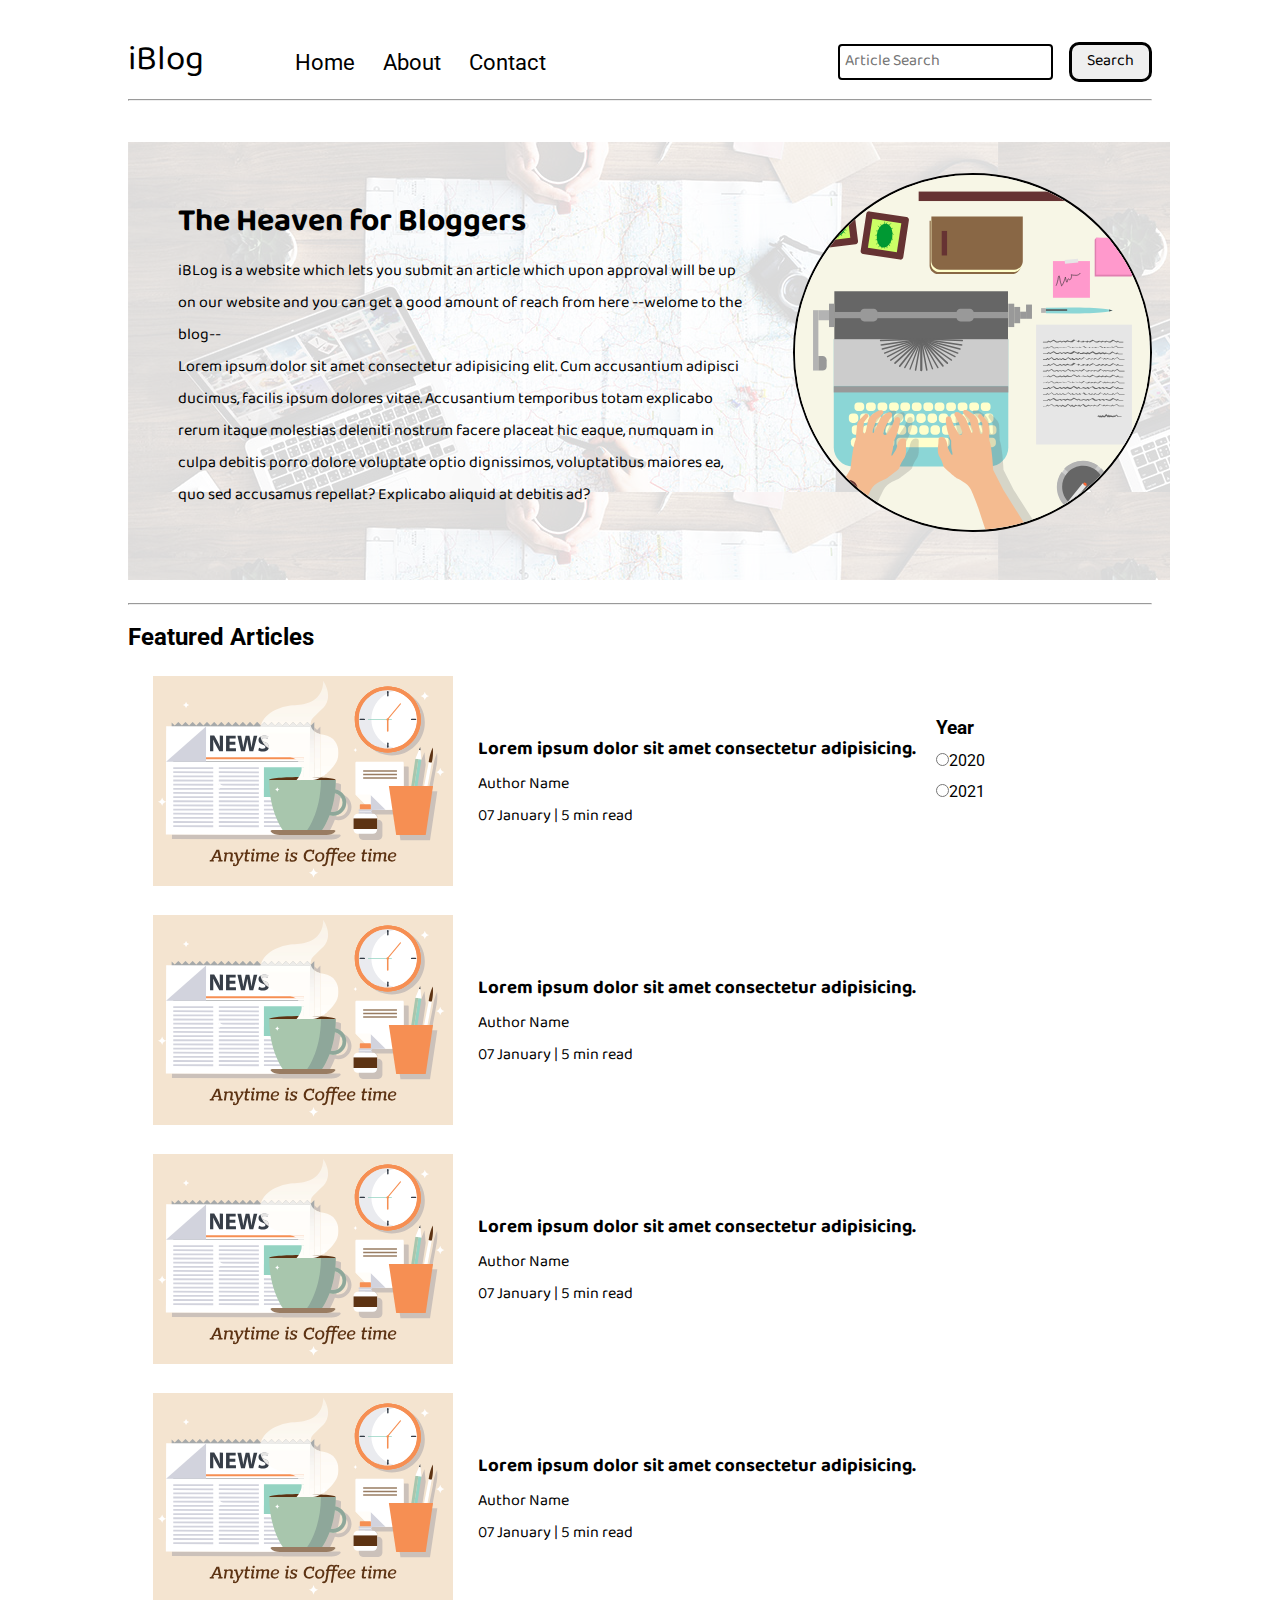
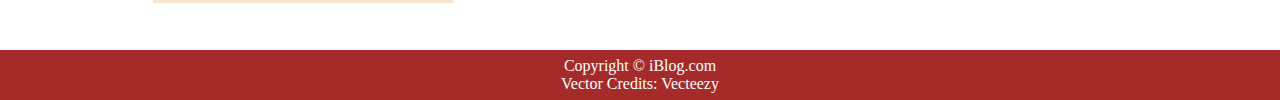
<file: index.html>
<!DOCTYPE html>
<html lang="en">

<head>
    <meta charset="UTF-8">
    <meta name="viewport" content="width=device-width, initial-scale=1.0">
    <title>iBlog - Heaven for bloggers</title>
    <link rel="stylesheet" href="css/style.css">
    <link rel="stylesheet" href="css/utils.css">
    <link rel="stylesheet" href="css/mobile.css">
</head>

<body>
    <nav class="navigation max-width-1 m-auto">
        <div class="nav-left">
            <span>iBlog</span>
            <ul>
                <li><a href="./index.html">Home</a></li>
                <li><a href="#">About</a></li>
                <li><a href="./contact.html">Contact</a></li>
            </ul>
        </div>
        <div class="nav-right">
            <form action="./search.html" method="GET">
                <input class="form-input" type="text" placeholder="Article Search" name="query">
                <button class="btn">Search</button>
            </form>
            
        </div>
    </nav>

    <div class="max-width-1 m-auto">
        <hr>
    </div>
    <div class="content max-width-1 m-auto my-32">
        <div class="content-left">
            <h1>The Heaven for Bloggers</h1>
            <p>iBLog is a website which lets you submit an article which
                upon approval will be up on our website and you can get a
                good amount of reach from here --welome to the blog--</p>
            <p>Lorem ipsum dolor sit amet consectetur adipisicing elit. Cum
                accusantium adipisci ducimus, facilis ipsum dolores vitae.
                Accusantium temporibus totam explicabo rerum itaque
                molestias deleniti nostrum facere placeat hic eaque, numquam
                in culpa debitis porro dolore voluptate optio dignissimos,
                voluptatibus maiores ea, quo sed accusamus repellat?
                Explicabo aliquid at debitis ad?</p>
        </div>
        <div class="content-right">
            <img src="img/home.svg" alt="iBlog" >
        </div>
    </div>

    <div class="max-width-1 m-auto">
        <hr>
    </div>

    <div class="home-articles max-width-1 m-auto font2">
        
        <h2>Featured Articles</h2>
        <div class="year-box adjust-year">
            <div>
                <h3>Year</h3>
            </div>
            <div>
                <input type="radio" name="year" id="">2020
            </div>
            <div>
                <input type="radio" name="year" id="">2021
            </div>
        </div>
        <div class="home-article">
            <div class="home-article-img">
                <img src="img/D_18.svg" alt="article">
            </div>
            <div class="home-article-content font1">
                <a href="./blogpost.html">
                    <h3>Lorem ipsum dolor sit amet consectetur adipisicing.</h3>
                </a>
                <div>Author Name</div>
                <span>07 January | 5 min read</span>
            </div>
        </div>
        <div class="home-article">
            <div class="home-article-img">
                <img src="img/D_18.svg" alt="article">
            </div>
            <div class="home-article-content font1">
                <a href="./blogpost.html">
                    <h3>Lorem ipsum dolor sit amet consectetur adipisicing.</h3>
                </a>
                <div>Author Name</div>
                <span>07 January | 5 min read</span>
            </div>
        </div>
        <div class="home-article">
            <div class="home-article-img">
                <img src="img/D_18.svg" alt="article">
            </div>
            <div class="home-article-content font1">
                <a href="./blogpost.html">
                    <h3>Lorem ipsum dolor sit amet consectetur adipisicing.</h3>
                </a>
                <div>Author Name</div>
                <span>07 January | 5 min read</span>
            </div>
        </div>
        <div class="home-article">
            <div class="home-article-img">
                <img src="img/D_18.svg" alt="article">
            </div>
            <div class="home-article-content font1">
                <a href="./blogpost.html">
                    <h3>Lorem ipsum dolor sit amet consectetur adipisicing.</h3>
                </a>
                <div>Author Name</div>
                <span>07 January | 5 min read</span>
            </div>
        </div>
    </div>

    <div class="footer">
        Copyright &copy; iBlog.com<a href="https://www.vecteezy.com/free-vector/typing">Vector
            Credits: Vecteezy</a>
    </div>
</body>

</html>
</file>
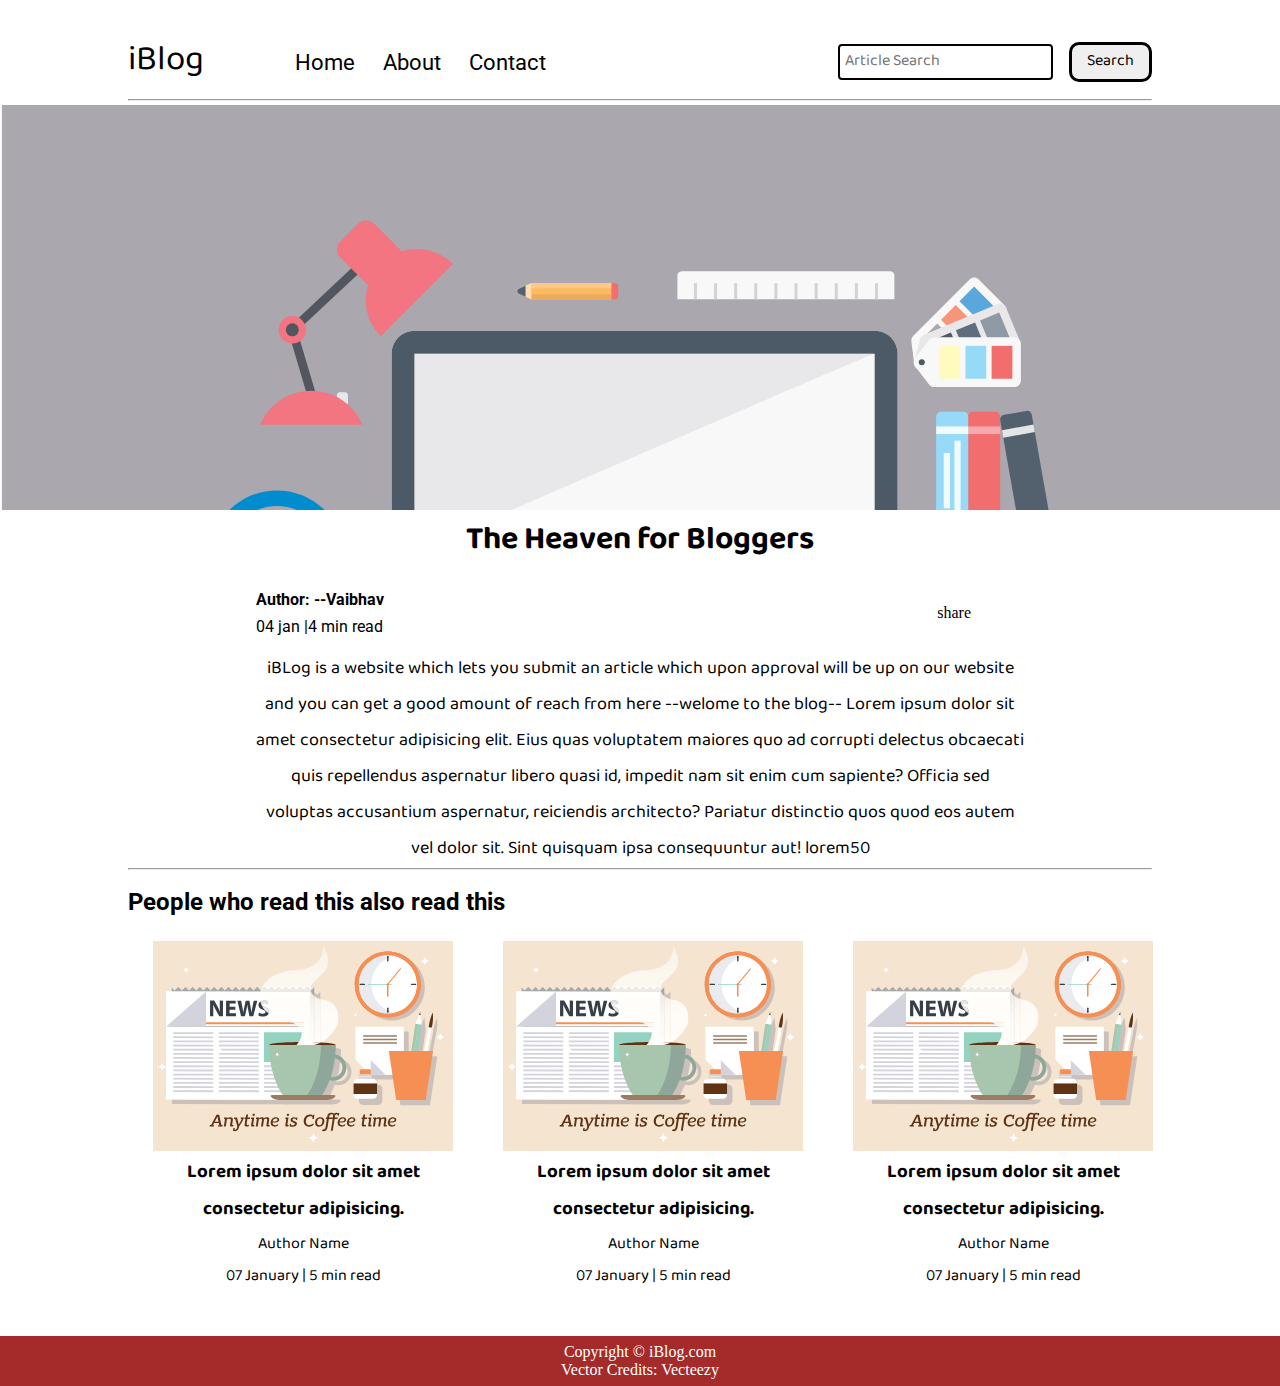
<file: blogpost.html>
<!DOCTYPE html>
<html lang="en">

<head>
    <meta charset="UTF-8">
    <meta name="viewport" content="width=device-width, initial-scale=1.0">
    <title>iBlog - Heaven for bloggers</title>
    <link rel="stylesheet" href="css/style.css">
    <link rel="stylesheet" href="css/utils.css">
    <link rel="stylesheet" href="css/blogpost.css">
    <link rel="stylesheet" href="css/mobile.css">
</head>

<body>
    <nav class="navigation max-width-1 m-auto">
        <div class="nav-left">
            <span>iBlog</span>
            <ul>
                <li><a href="./index.html">Home</a></li>
                <li><a href="#">About</a></li>
                <li><a href="./contact.html">Contact</a></li>
            </ul>
        </div>
        <div class="nav-right">
            <form action="./search.html" method="GET">
                <input class="form-input" type="text" placeholder="Article Search" name="query">
                <button class="btn">Search</button>
            </form>
            
        </div>
    </nav>
    <div class="max-width-1 m-auto">
        <hr>
    </div>
    <div class="post-img">
        <img src="./img/desktop.svg" alt="">
    </div>
    <div class="blog-post-content max-width-2 m-auto my-12">
            <h1 class="font1">The Heaven for Bloggers</h1>
            <div class="blogpost-meta">
                <div class="author-info">
                    <div>
                        <b>
                           Author:  --Vaibhav
                        </b>
                    </div>
                    <div>
                        04 jan |4 min read
                    </div>
                </div>
                <div class="social">
                    share
                </div>
                
            </div>
            <p class="font1">iBLog is a website which lets you submit an article which
                upon approval will be up on our website and you can get a
                good amount of reach from here --welome to the blog-- Lorem ipsum dolor sit amet consectetur adipisicing elit. Eius quas voluptatem maiores quo ad corrupti delectus obcaecati quis repellendus aspernatur libero quasi id, impedit nam sit enim cum sapiente? Officia sed voluptas accusantium aspernatur, reiciendis architecto? Pariatur distinctio quos quod eos autem vel dolor sit. Sint quisquam ipsa consequuntur aut! lorem50</p>
    </div>

    <div class="max-width-1 m-auto">
        <hr>
    </div>

    <div class="home-articles max-width-1 m-auto font2">
        <h2>People who read this also read this</h2>
        <div class="row">
            <div class="home-article more-post">
                <div class="home-article-img">
                    <img src="img/D_18.svg" alt="article">
                </div>
                <div class="home-article-content font1 center">
                    <a href="./blogpost.html">
                        <h3>Lorem ipsum dolor sit amet consectetur adipisicing.</h3>
                    </a>
                    <div>Author Name</div>
                    <span>07 January | 5 min read</span>
                </div>
            </div>
            <div class="home-article more-post">
                <div class="home-article-img">
                    <img src="img/D_18.svg" alt="article">
                </div>
                <div class="home-article-content font1 center">
                    <a href="./blogpost.html">
                        <h3>Lorem ipsum dolor sit amet consectetur adipisicing.</h3>
                    </a>
                    <div>Author Name</div>
                    <span>07 January | 5 min read</span>
                </div>
            </div>
            <div class="home-article more-post">
                <div class="home-article-img">
                    <img src="img/D_18.svg" alt="article">
                </div>
                <div class="home-article-content font1 center">
                    <a href="./blogpost.html">
                        <h3>Lorem ipsum dolor sit amet consectetur adipisicing.</h3>
                    </a>
                    <div>Author Name</div>
                    <span>07 January | 5 min read</span>
                </div>
            </div>

        </div>
    </div>

    <div class="footer">
        Copyright &copy; iBlog.com<a href="https://www.vecteezy.com/free-vector/typing">Vector
            Credits: Vecteezy</a>
    </div>
</body>

</html>
</file>
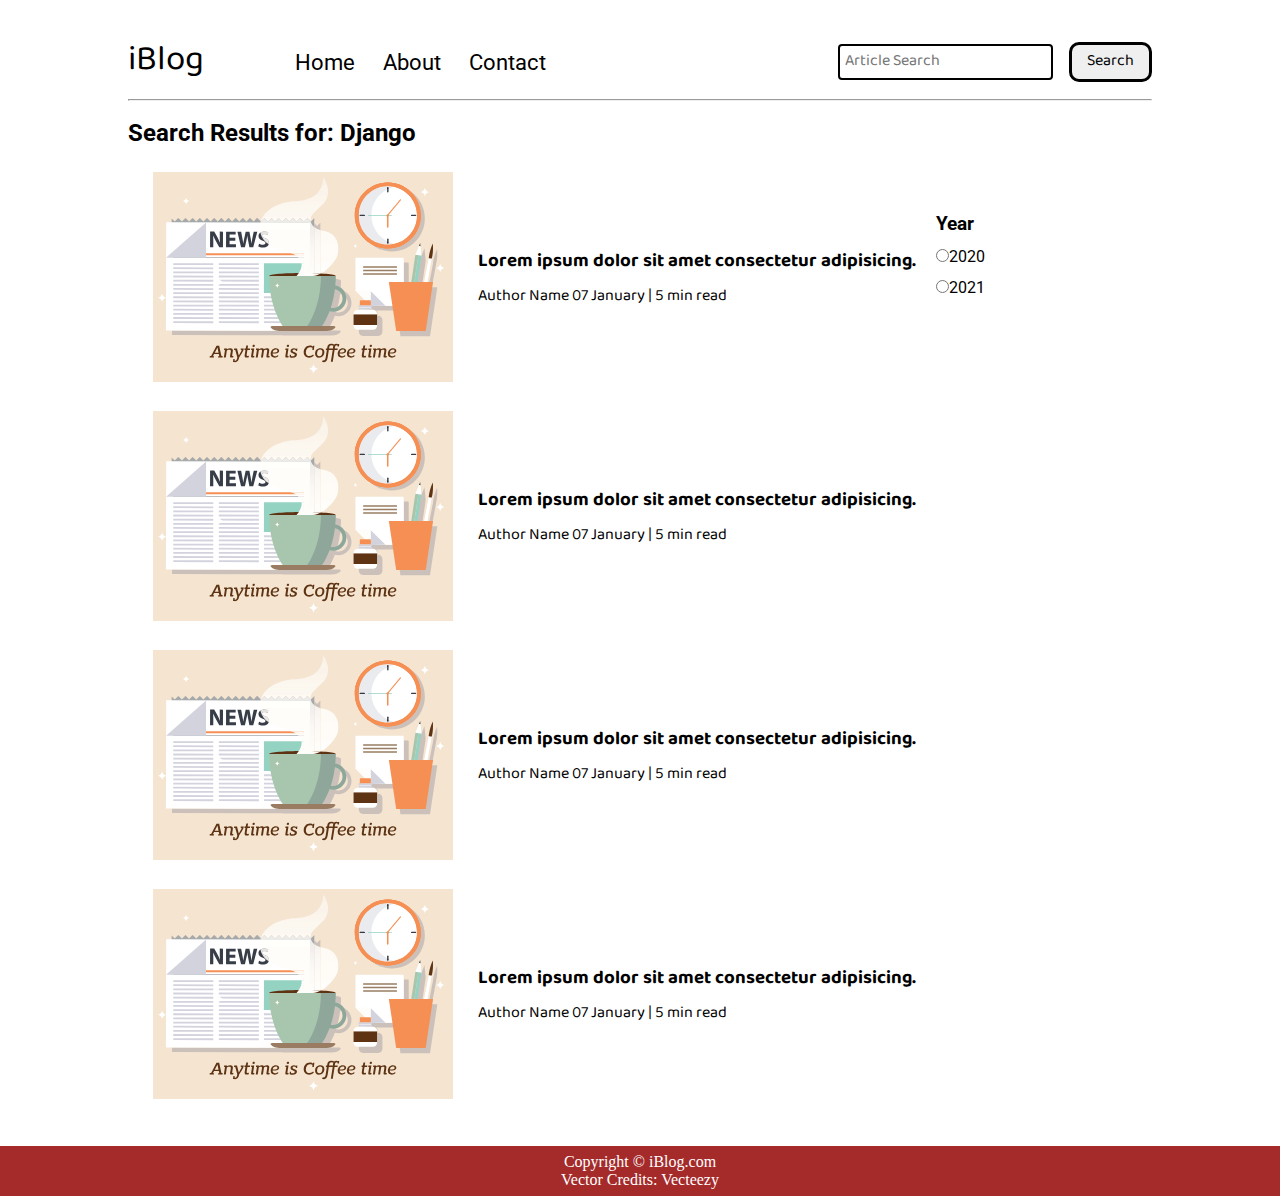
<file: search.html>
<!DOCTYPE html>
<html lang="en">

<head>
    <meta charset="UTF-8">
    <meta name="viewport" content="width=device-width, initial-scale=1.0">
    <title>iBlog - Heaven for bloggers</title>
    <link rel="stylesheet" href="css/style.css">
    <link rel="stylesheet" href="css/utils.css">
    <link rel="stylesheet" href="css/mobile.css">

</head>

<body>
    <nav class="navigation max-width-1 m-auto">
        <div class="nav-left">
            <span>iBlog</span>
            <ul>
                <li><a href="./index.html">Home</a></li>
                <li><a href="#">About</a></li>
                <li><a href="./contact.html">Contact</a></li>
            </ul>
        </div>
        <div class="nav-right">
            <form action="./search.html" method="GET">
                <input class="form-input" type="text" placeholder="Article Search" name="query">
                <button class="btn">Search</button>
            </form>
            
        </div>
    </nav>
    <div class="max-width-1 m-auto">
        <hr>
    </div>
 

    <div class="home-articles max-width-1 m-auto font2">
        
        <h2>Search Results for: Django</h2>
        <div class="year-box adjust-year">
            <div>
                <h3>Year</h3>
            </div>
            <div>
                <input type="radio" name="year" id="">2020
            </div>
            <div>
                <input type="radio" name="year" id="">2021
            </div>
        </div>
        <div class="home-article">
            <div class="home-article-img">
                <img src="img/D_18.svg" alt="article">
            </div>
            <div class="home-article-content font1">
                <a href="./blogpost.html">
                    <h3>Lorem ipsum dolor sit amet consectetur adipisicing.</h3>
                </a>
                <span>Author Name</span>
                <span>07 January | 5 min read</span>
            </div>
        </div>
        <div class="home-article">
            <div class="home-article-img">
                <img src="img/D_18.svg" alt="article">
            </div>
            <div class="home-article-content font1">
                <a href="./blogpost.html">
                    <h3>Lorem ipsum dolor sit amet consectetur adipisicing.</h3>
                </a>
                <span>Author Name</span>
                <span>07 January | 5 min read</span>
            </div>
        </div>
        <div class="home-article">
            <div class="home-article-img">
                <img src="img/D_18.svg" alt="article">
            </div>
            <div class="home-article-content font1">
                <a href="./blogpost.html">
                    <h3>Lorem ipsum dolor sit amet consectetur adipisicing.</h3>
                </a>
                <span>Author Name</span>
                <span>07 January | 5 min read</span>
            </div>
        </div>
        <div class="home-article">
            <div class="home-article-img">
                <img src="img/D_18.svg" alt="article">
            </div>
            <div class="home-article-content font1">
                <a href="./blogpost.html">
                    <h3>Lorem ipsum dolor sit amet consectetur adipisicing.</h3>
                </a>
                <span>Author Name</span>
                <span>07 January | 5 min read</span>
            </div>
        </div>
    </div>

    <div class="footer">
        Copyright &copy; iBlog.com<a href="https://www.vecteezy.com/free-vector/typing">Vector
            Credits: Vecteezy</a>
    </div>
</body>

</html>
</file>
<file: css/style.css>
* {
	margin: 0;
	padding: 0;
}
.navigation {
	font-family: var(--font1);
	height: 74px;
	/* background-color: red; */
	display: flex;
	justify-content: space-between;
	align-items: center;
	margin-top: 25px !important;
}
.nav-left {
	display: flex;
}
.nav-left span {
	font-size: 35px;
	padding-top: 2px;
}
.nav-left ul {
	display: flex;
	align-items: center;
	margin: 0 77px;
	font-size: 22px;
	/* padding-bottom: 23px; */
}
.nav-left ul li {
	list-style: none;
	margin: 0 14px;
	font-family: var(--font2);
	transition: all 0.3s ease-in-out;
}

.nav-left ul li a {
	text-decoration: none;
	color: black;
}
.nav-left ul li a:hover {
	color: var(--main-bg-color);
	font-weight: bolder;
}

/* .nav-right {
} */
.content {
	height: 100%;
	/* background-color: rgb(86, 173, 245); */
	display: flex;
	margin-top: 32px !important;
	padding: 9px;
	position: relative;
	/* z-index: 1; */
}
.content::after {
	content: "";
	background-image: url('../img/1st-tab.jpg');
	position: absolute;
	/* background-repeat: no-repeat; */
	width: 100%;
	height: inherit;
	opacity: 0.15;
	z-index: -1;
}
.content-left {
	font-family: var(--font1);
	display: flex;
	flex-direction: column;
	align-items: center;
	justify-content: center;
	padding: 50px;
}
.content-left h1 {
	align-self: flex-start;
}
.content-right {
	display: flex;
	align-items: center;
	justify-content: center;
}
.content-right img {
	height: 355px;
	border: 2px solid black;
	border-radius: 200px;
}
.home-articles {
	padding: 18px;
	/* background-color: rgb(252, 217, 217); */
	margin-top: 23px;
	/* padding-top: 12px; */
	position: relative;
}
.year-box {
	position: absolute;
	right: 0px;
	top: 100px;
	width: 234px;
	height: 255px;
}
.year-box div {
	margin: 12px 0;
}
.home-article {
	display: flex;
	margin: 25px;
}
.home-article img {
	width: 300px;
}
.home-article-content {
	align-self: center;
	padding: 0px 25px;
}
.home-article-content a {
	text-decoration: none;
	color: black;
}
/* .home-articles{} */

.footer {
	height: 50px;
	background-color: var(--main-bg-color);
	display: flex;
	flex-direction: column;
	align-items: center;
	justify-content: center;
	color: white;
	position: relative;
}
.footer a {
	color: white;
	text-decoration: none;
}
</file>
<file: css/utils.css>
@import url('https://fonts.googleapis.com/css2?family=Baloo+Bhaina+2:wght@500&family=Roboto&display=swap');
:root {
	--main-bg-color: brown;
	--font1: 'Baloo Bhaina 2', cursive;
	--font2: 'Roboto', sans-serif;
}
.font1 {
	font-family: var(--font1);
}
.font2 {
	font-family: var(--font2);
}
.max-width-1 {
	max-width: 80vw;
}
.max-width-2 {
	max-width: 60vw;
}
.m-auto {
	margin: auto;
}
.my-32{
	margin-top: 32px;
	margin-bottom: 32px;
}
.btn {
	padding: 1px 15px;
	border: 3px solid black;
	border-radius: 10px;
	font-family: var(--font1);
	font-size: 16px;
	cursor: pointer;
	transition: all 0.3s ease-in-out;
}
.btn:hover {
	color: white;
	background: var(--main-bg-color);
}
.form-input {
	padding: 0px 5px;
	font-size: 16px;
	border: 2px solid black;
	border-radius: 4px;
	margin: 0 13px;
	font-family: var(--font1);
}
.form-box input,textarea {
    width: 44vw;
    padding: 0px 6px;
	margin: 7px 0;
	font-size: 18px;
	font-family: var(--font1);
	border: 2px solid var(--main-bg-color);
	border-radius: 5px;
}
.center{
	text-align: center;
}
/* 
font-family: 'Baloo Bhaina 2', cursive;
font-family: 'Roboto', sans-serif;
 */
</file>
<file: css/mobile.css>
@media screen and (max-width: 1200px) {
	.navigation {
		flex-direction: column;
		margin-bottom: 70px;
	}
	.nav-left {
		flex-direction: column;
		text-align: center;
	}
	.content-right {
		display: none;
	}
	.home-article {
		flex-direction: column;
	}
	.home-article-img {
		flex-direction: column;
		text-align: center;
	}
	.year-box {
		top: 0;
		font-size: 11px;
		display: flex;
	}
	.year-box div {
		padding: 0 6px;
		margin: 0px;
	}
	.home-article img {
		width: 70vw;
	}
	.form-input {
		width: 50%;
	}
	.form-box input,
	textarea {
        width: 66vw;
        overflow-x: none;
    }
    .row{
        flex-direction: column;
    }
    .post-img {
        height: -webkit-fill-available;
        height: auto;
    }
    .adjust-year{
        position: static;
        height: auto;
        padding: 12px 0px;
        display: flex;
        justify-content: flex-end;
        width: 100%;
    }
}
</file>
<file: css/blogpost.css>
.post-img {
	height: 405px;
	overflow: hidden;
	margin-top: 4px;
}
.post-img img {
	width: 100%;
}
.blog-post-content {
	/* background-color: rebeccapurple; */
}
.blog-post-content h1,p {
	text-align: center;
}
.blog-post-content p {
	font-size: 18px;
	
}
.row {
	display: flex;
}
.more-post{
	flex-direction: column;
	align-items: center;
}
.blogpost-meta{
	display: flex;
	justify-content: space-between;
}
.author-info {
	margin: 12px 0;
}
.author-info div{
	padding: 4px 0px;
	font-family: var(--font2);
}
.social{
	padding-right: 53px;
	align-self: center;
	cursor: pointer;
}
</file>
